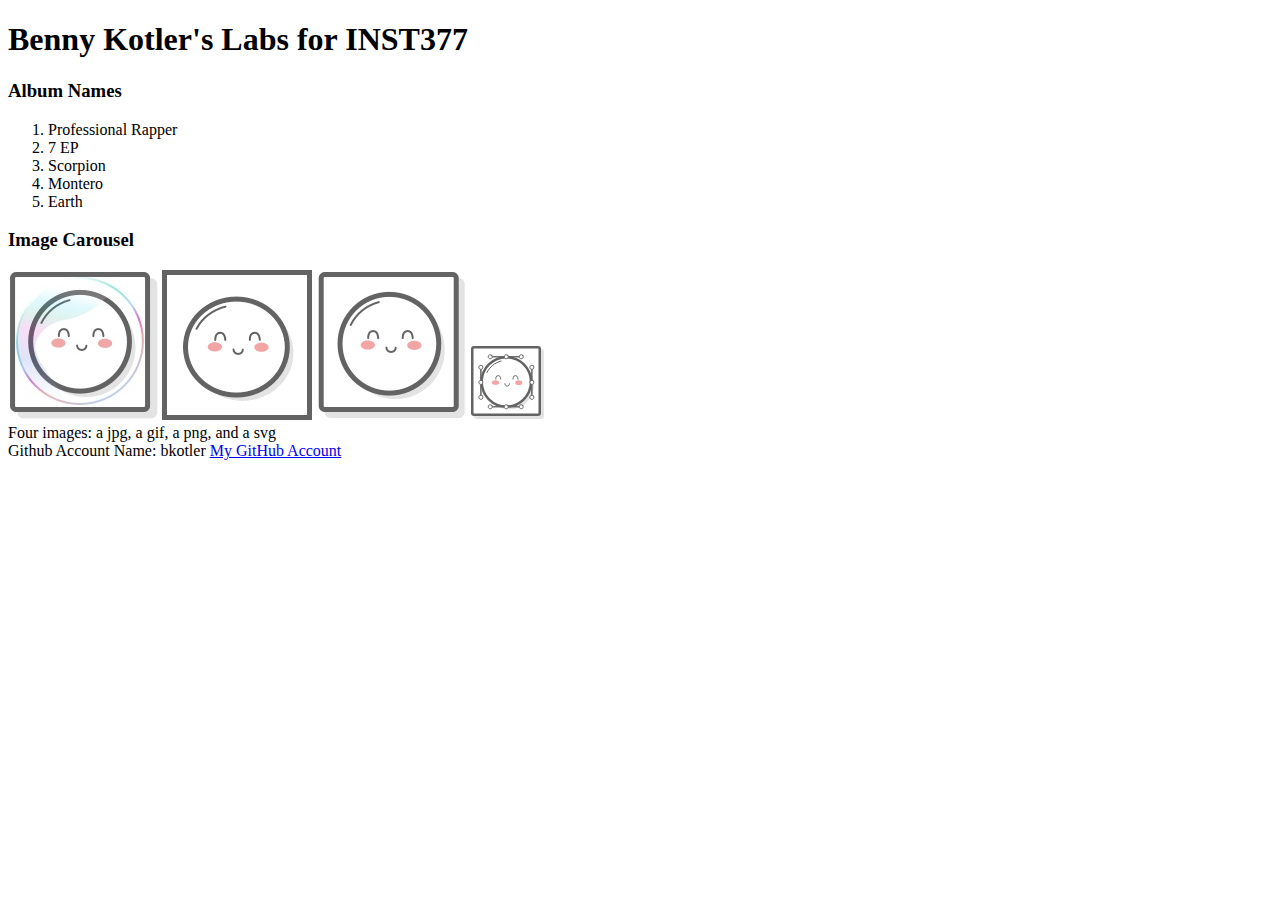
<file: client/lab_1/index.html>
<!DOCTYPE html>
<html lang="en">
  <head>
    <meta charset="UTF-8" />
    <meta http-equiv="X-UA-Compatible" content="IE=edge" />
    <meta name="viewport" content="width=device-width, initial-scale=1.0" />
    <title>Benny Kotler's Labs</title>
  </head>
  <body>
    <div>
      <header><h1>Benny Kotler's Labs for INST377</h1></header>
      <div>
        <div>
          <h3>Album Names</h3>
          <ol>
            <li>Professional Rapper</li>
            <li>7 EP</li>
            <li>Scorpion</li>
            <li>Montero</li>
            <li>Earth</li>
          </ol>
        </div>
        <div>
          <h3>Image Carousel</h3>
          <div>
            <img src="images/mochi.jpg" alt="Mochi jpg" />
            <img src="images/mochi.gif" alt="Mochi gif" />
            <img src="images/mochi.png" alt="Mochi png" />
            <img src="images/mochi.svg" alt="Mochi svg" />
          </div>
          <div>Four images: a jpg, a gif, a png, and a svg</div>
        </div>
      </div>
    </div>
    <footer>
      Github Account Name: bkotler
      <a
        href="http://github.com/bkotler/"
        target="_blank"
        rel="noopener noreferrer"
        >My GitHub Account</a
      >
    </footer>
  </body>
</html>
</file>
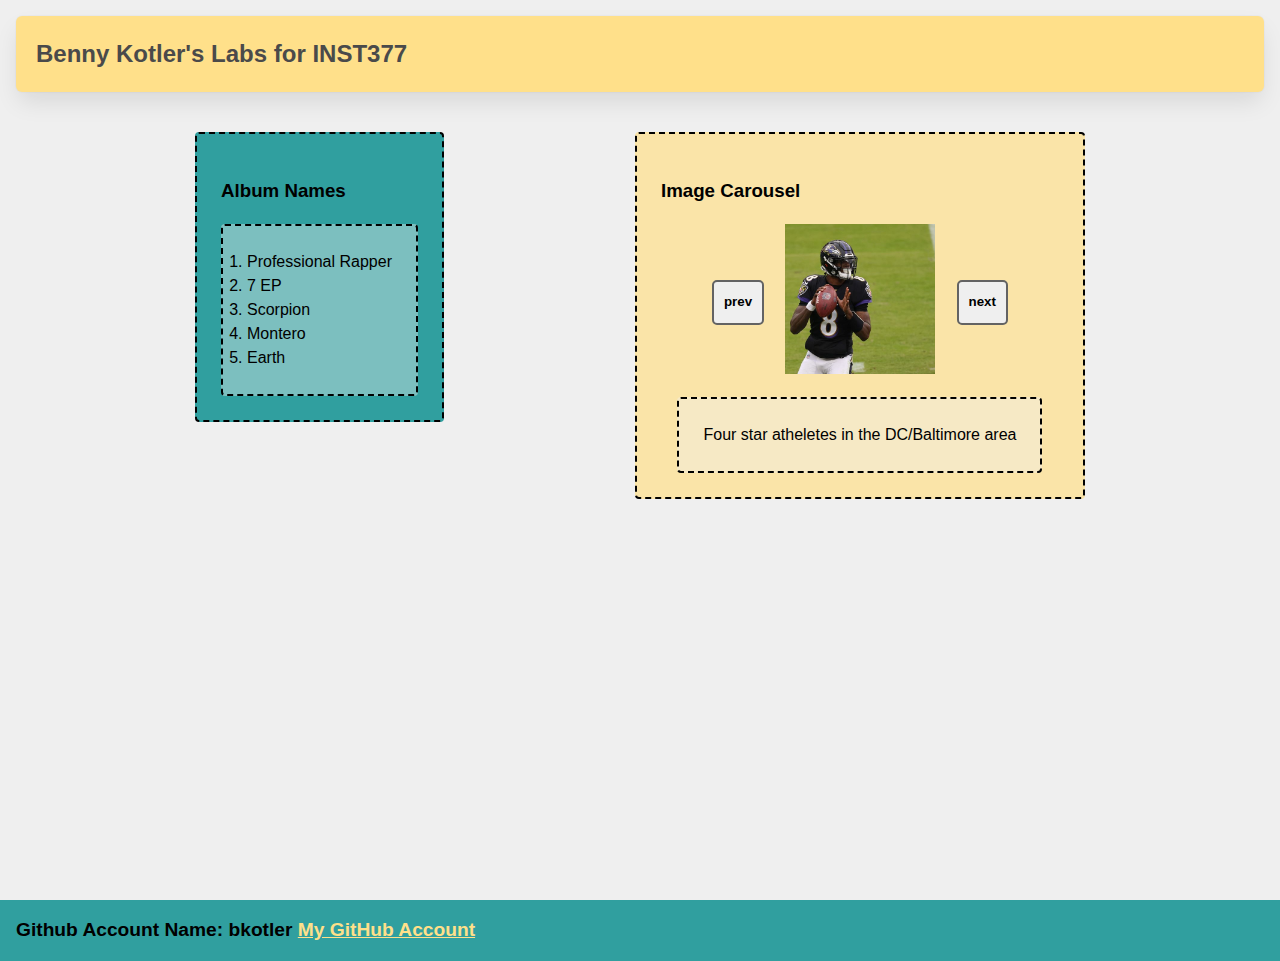
<file: client/lab_3/index.html>
<!DOCTYPE html>
<html lang="en">
  <head>
    <meta charset="UTF-8" />
    <meta http-equiv="X-UA-Compatible" content="IE=edge" />
    <meta name="viewport" content="width=device-width, initial-scale=1.0" />
    <title>Benny Kotler's Labs</title>
    <link rel="stylesheet" href="style.css">
  </head>
  <body>
    <div class="wrapper">
        <!-- wrapper -->
      <header class="header"><h1>Benny Kotler's Labs for INST377</h1></header>
      <div class="container">
        <!-- container -->
        <div class="left_section box">
            <!-- left inputs -->
          <h3>Album Names</h3>
          <ol class="box">
            <li>Professional Rapper</li>
            <li>7 EP</li>
            <li>Scorpion</li>
            <li>Montero</li>
            <li>Earth</li>
          </ol>
        </div>
        <div class="right_section box"> <!-- right side -->
          <h3>Image Carousel</h3>
          <div class="carousel">
            <button class="prev">prev</button>
            <div class = "slides"> <!-- images box -->
              <div class="carousel_item visible"><img id ="slide_1" src="images/Jackson.jpg" alt="Image of Lamar Jackson" /></div>
              <div class="carousel_item hidden"><img id="slide_2" src="images/Kuzma.jpg" alt="Image of Kyle Kuzma" /></div>
              <div class="carousel_item hidden"><img id="slide_3" src="images/Ovechkin.jpg" alt="Image of Alex Ovechkin" /></div>
              <div class="carousel_item hidden"><img id="slide_4" src="images/Rutschman.jpg" alt="Image of Adley Rutschman"/></div>
            </div>
            <button class="next">next</button>
          </div>
          <div class="box">
            <!-- description box -->
            Four star atheletes in the DC/Baltimore area</div>
        </div>
      </div>
    </div>
    <footer class="footer">
      Github Account Name: bkotler
      <a
        href="http://github.com/bkotler/"
        target="_blank"
        rel="noopener noreferrer"
        >My GitHub Account</a
      >
    </footer>
    <script src="script.js"></script>
  </body>
</html>
</file>
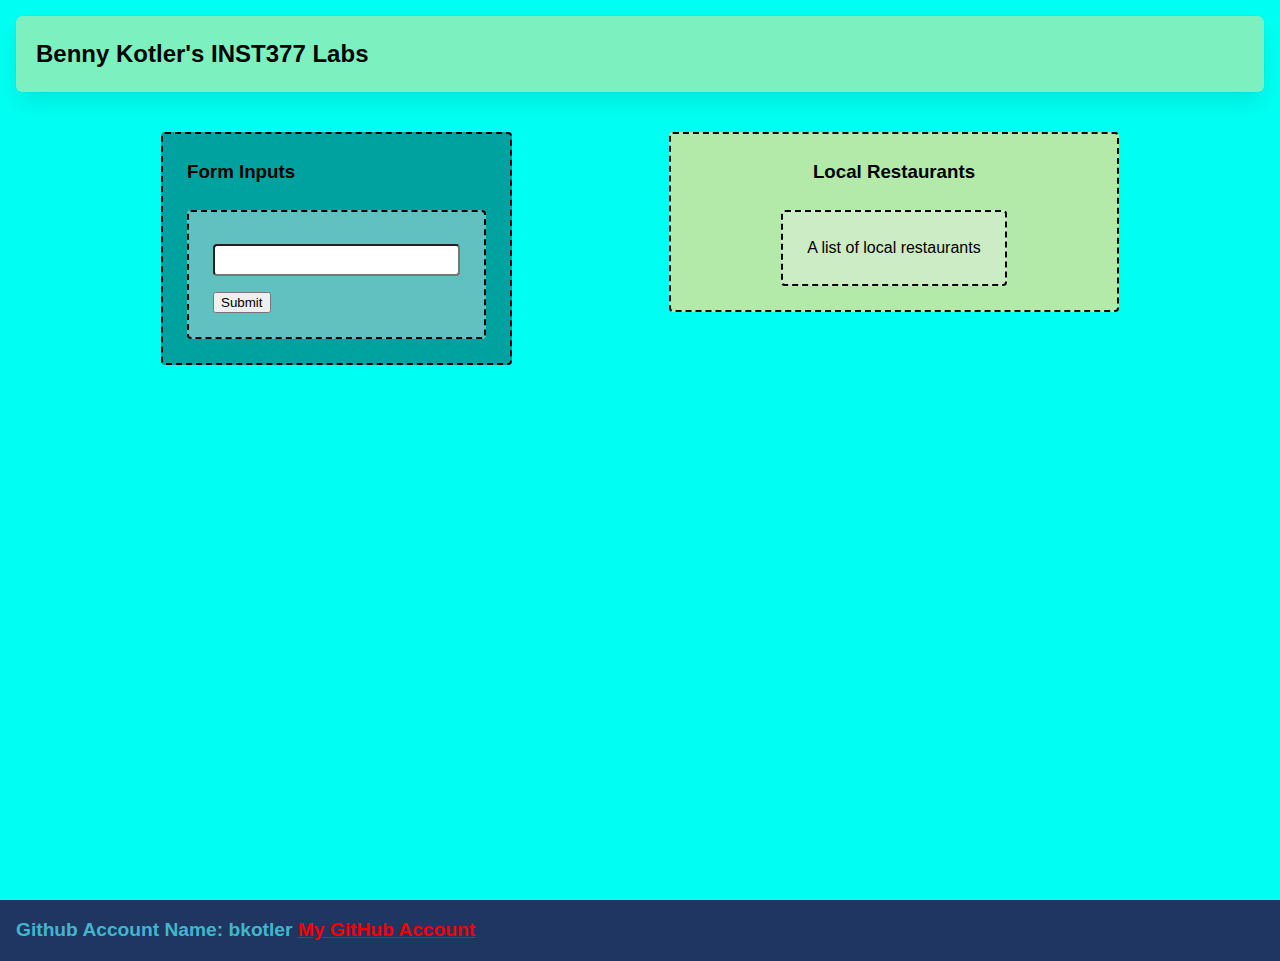
<file: client/lab_4/index.html>
<html lang="en">
  <head>
    <meta charset="UTF-8" />
    <meta http-equiv="X-UA-Compatible" content="IE=edge" />
    <meta name="viewport" content="width=device-width, initial-scale=1.0" />
    <title>Benny Kotler's Labs for INST377</title>
    <link rel="stylesheet" href="style.css"/>
  </head>
  <body>
    <div class="wrapper">
      <header class="header">
        <h1>Benny Kotler's INST377 Labs</h1>
      </header>
      <div class="container">
        <div class="left_section box">
          <h3>Form Inputs</h3>
          <form action="https://data.princegeorgescountymd.gov/resource/umjn-t2iz.json" class="box">
            <label for="resto"></label>
            <input type="text" name="" id="resto" />
            <button type="submit">Submit</button>
          </form>
        </div>
        <div class="right_section box">
          <h3>Local Restaurants</h3>
          <div class="restaurant_list box">A list of local restaurants</div>
        </div>
      </div>
    </div>
    <footer class="footer">
        Github Account Name: bkotler
        <a
          href="http://github.com/bkotler/"
          target="_blank"
          rel="noopener noreferrer"
          >My GitHub Account</a
        >
      </footer>
  </body>
</html>
<!-- Bring in your successful HTML/CSS from the Flexbox lab -->
<!-- Try typing 'doc' at the top of this file and pressing "tab" -->
<!-- if your development environment is set up correctly -->
<!-- the Emmett plugin will set this file up for you -->

<!-- Requirements -->
<!-- Your page will need a form in it with an 'action' to the Prince George's County Food Services API and a single text field with an id/name of "resto" -->
<!-- The link for the API is in this page: https://data.princegeorgescountymd.gov/Health/Food-Inspection/umjn-t2iz -->

<!-- This week doesn't have a script.js file in it, because you're focusing on HTML and CSS -->
</file>
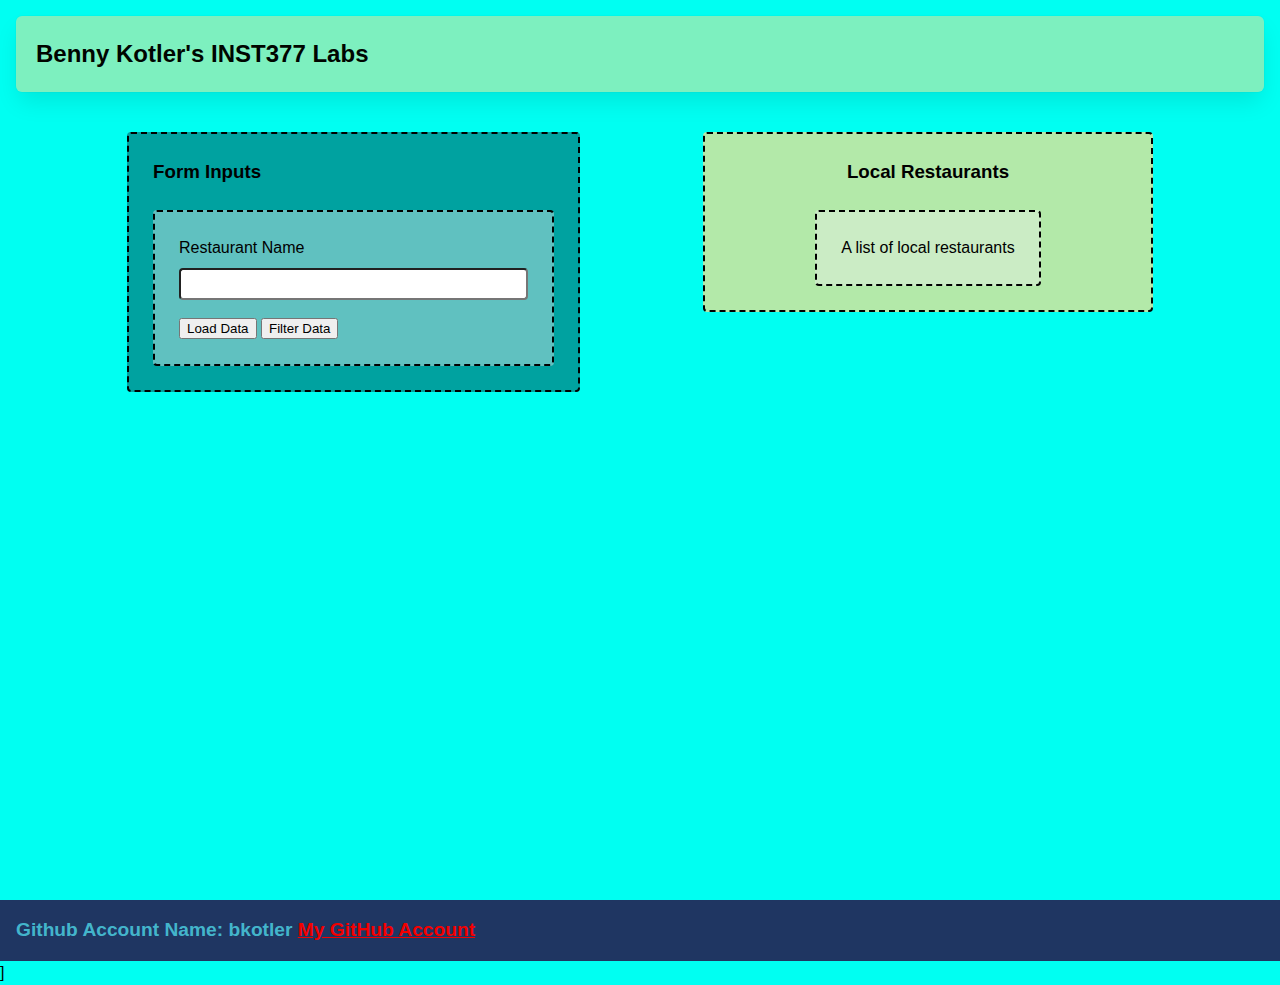
<file: client/lab_5/index.html>
<html lang="en">
  <head>
    <meta charset="UTF-8" />
    <meta http-equiv="X-UA-Compatible" content="IE=edge" />
    <meta name="viewport" content="width=device-width, initial-scale=1.0" />
    <title>Benny Kotler's Labs for INST377</title>
    <link rel="stylesheet" href="style.css"/>
  </head>
  <body>
    <div class="wrapper">
      <header class="header">
        <h1>Benny Kotler's INST377 Labs</h1>
      </header>
      <div class="container">
        <div class="left_section box">
          <h3>Form Inputs</h3>
          <form action="https://data.princegeorgescountymd.gov/resource/umjn-t2iz.json" class="box main_form">
            <label for="resto">Restaurant Name</label>
            <input type="text" name="resto" id="resto" />
            <button type="submit">Load Data</button>
            <button type="button" class="filter_button">Filter Data</button>
          </form>
        </div>
        <div class="right_section box">
          <h3>Local Restaurants</h3>
          <div class="restaurant_list box">A list of local restaurants</div>
        </div>
      </div>
    </div>
    <footer class="footer">
        Github Account Name: bkotler
        <a
          href="http://github.com/bkotler/"
          target="_blank"
          rel="noopener noreferrer"
          >My GitHub Account</a
        >
      </footer>
      <script src="./script.js"></script>
  </body>
</html>
 ]
<!-- Bring in your successful HTML/CSS from the Flexbox lab -->
<!-- Your page will need a form in it, but that form will not need an action
    You will need to add the attribute "name" to your input
    with a value of 'resto'

    You will need to hook your script.js to this file for the midterm to work
    you will need a "filter" button with a type of "button" and a
    "load data" button with a type of "submit" on it
-->
</file>
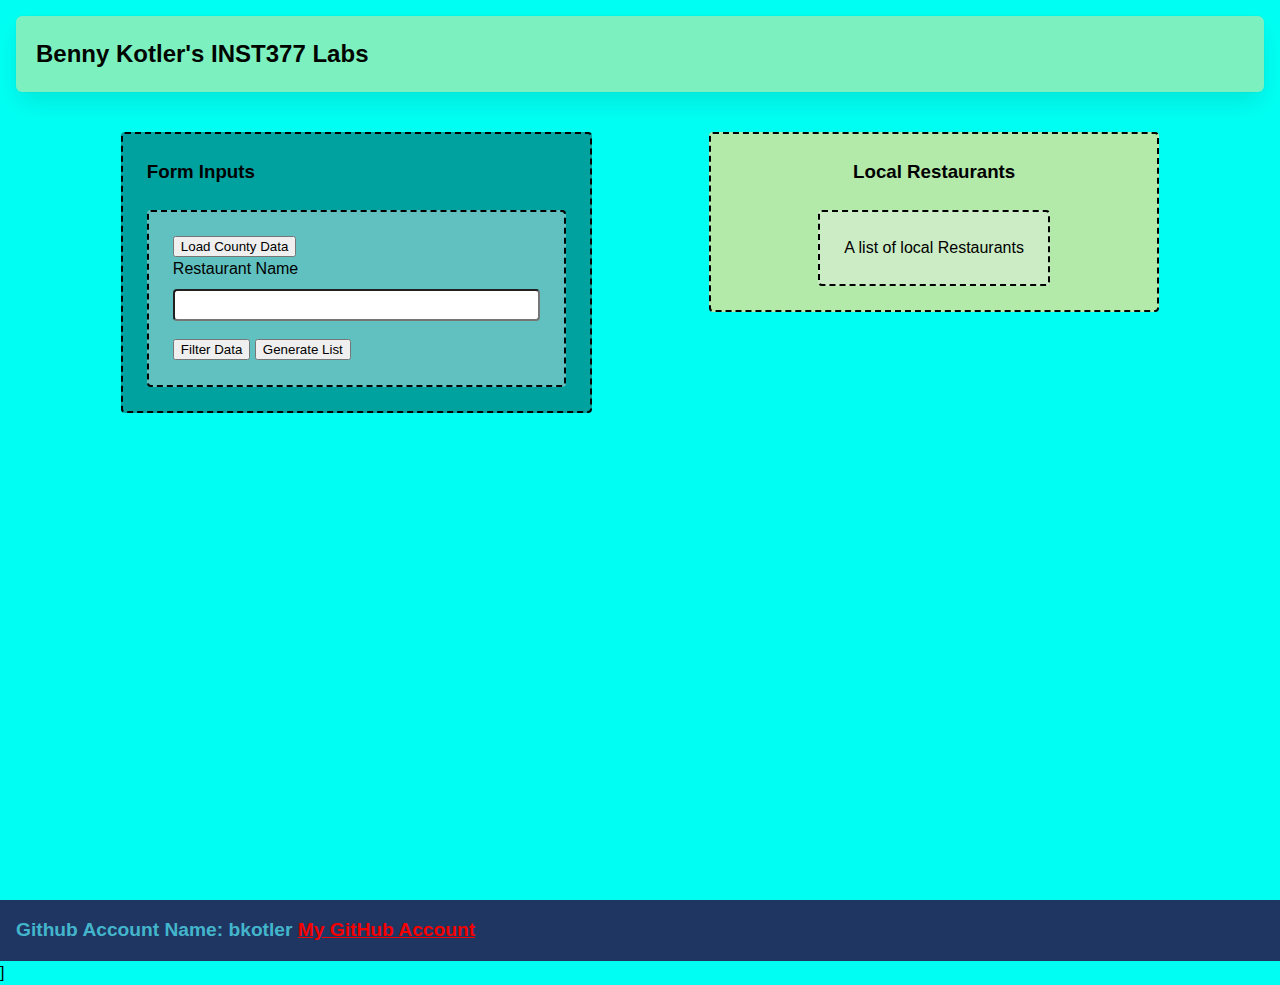
<file: client/lab_6/index.html>
<html lang="en">
  <head>
    <meta charset="UTF-8" />
    <meta http-equiv="X-UA-Compatible" content="IE=edge" />
    <meta name="viewport" content="width=device-width, initial-scale=1.0" />
    <title>Benny Kotler's Labs for INST377</title>
    <link rel="stylesheet" href="style.css"/>
  </head>
  <body>
    <div class="wrapper">
      <header class="header">
        <h1>Benny Kotler's INST377 Labs</h1>
      </header>
      <div class="container">
        <div class="left_section box">
          <h3>Form Inputs</h3>
          <form action="https://data.princegeorgescountymd.gov/resource/umjn-t2iz.json" class="box main_form">
            <button type="button" id = "data_load">Load County Data</button>
            <label for="resto">Restaurant Name</label>
            <input type="text" name="resto" id="resto" />
            <button type="button" id="filter_button">Filter Data</button>
            <button type="button" id="generate">Generate List</button>
          </form>
        </div>
        <div class="right_section box">
          <h3>Local Restaurants</h3>
          <ol class="box" id= "restaurant_list">
            A list of local Restaurants
          </ol>
          <div class="lds-ellipsis" id="data_load_animation"></div><div></div><div></div><div></div><div></div>
        </div>
      </div>
    </div>
    <footer class="footer">
        Github Account Name: bkotler
        <a
          href="http://github.com/bkotler/"
          target="_blank"
          rel="noopener noreferrer"
          >My GitHub Account</a>
      </footer>
      <script src="./script.js"></script>
  </body>
</html>
 ]
</file>
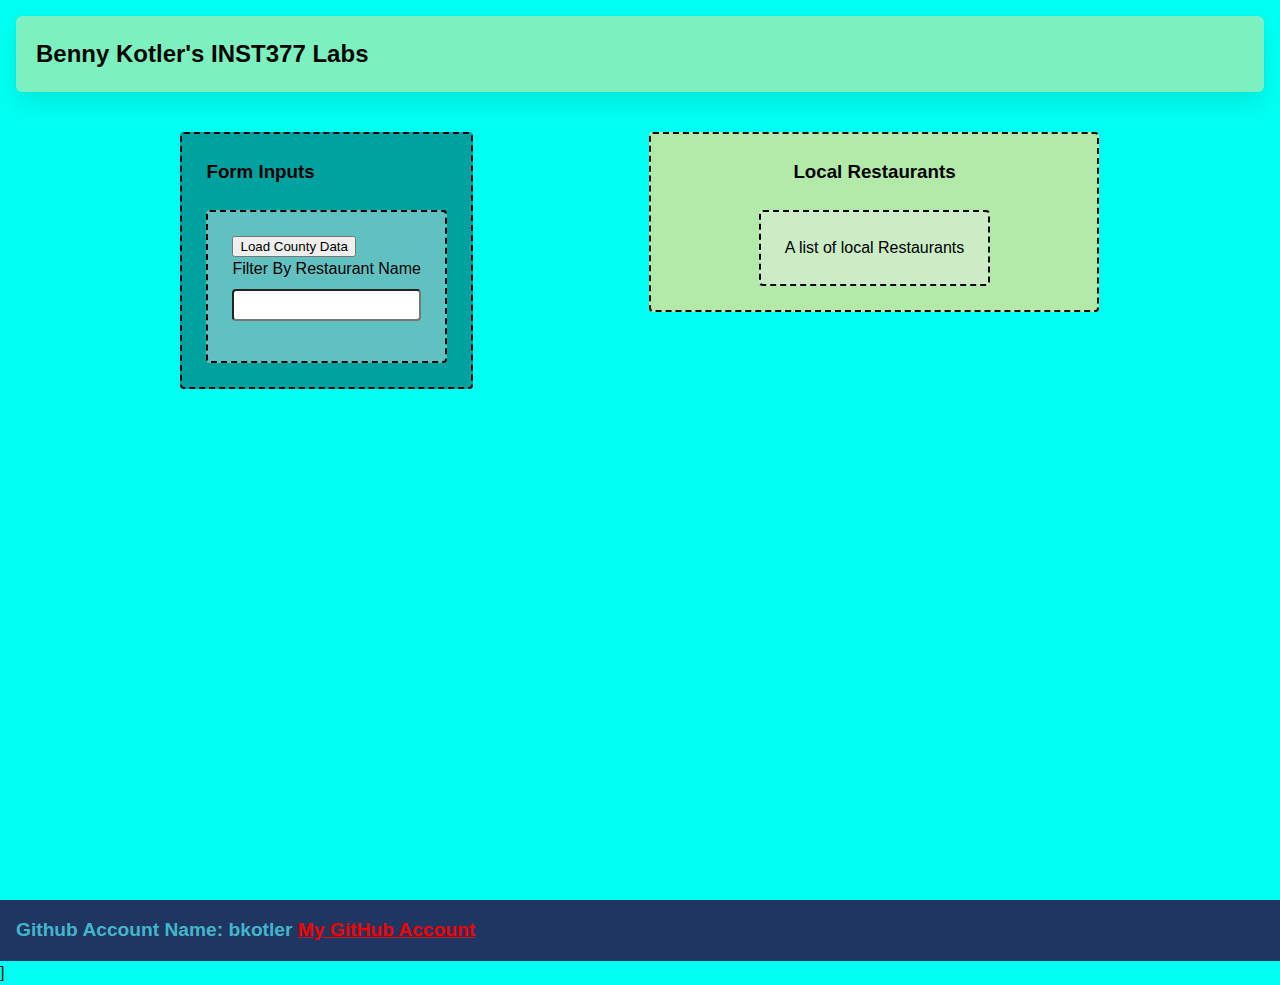
<file: client/lab_7/index.html>
<html lang="en">
  <head>
    <meta charset="UTF-8" />
    <meta http-equiv="X-UA-Compatible" content="IE=edge" />
    <meta name="viewport" content="width=device-width, initial-scale=1.0" />
    <title>Benny Kotler's Labs for INST377</title>
    <link rel="stylesheet" href="style.css"/>
  </head>
  <body>
    <div class="wrapper">
      <header class="header">
        <h1>Benny Kotler's INST377 Labs</h1>
      </header>
      <div class="container">
        <div class="left_section box">
          <h3>Form Inputs</h3>
          <form action="https://data.princegeorgescountymd.gov/resource/umjn-t2iz.json" class="box main_form">
            <button type="button" id = "data_load">Load County Data</button>
            <label for="resto">Filter By Restaurant Name</label>
            <input type="text" name="resto" id="resto" />
            <button type="button" id="generate">Generate List</button>
          </form>
        </div>
        <div class="right_section box">
          <h3>Local Restaurants</h3>
          <ol class="box" id= "restaurant_list">
            A list of local Restaurants
          </ol>
          <div class="lds-ellipsis" id="data_load_animation"></div><div></div><div></div><div></div><div></div>
        </div>
      </div>
    </div>
    <footer class="footer">
        Github Account Name: bkotler
        <a
          href="http://github.com/bkotler/"
          target="_blank"
          rel="noopener noreferrer"
          >My GitHub Account</a>
      </footer>
      <script src="./script.js"></script>
  </body>
</html>
 ]
</file>
<file: client/lab_3/style.css>
* {
  box-sizing: border-box;
}

/* 
  These rules apply to actual HTML elements with no labelling!
  So: they style the tags directly
*/

html {
  background-color: #fff;
  font-size: 16px;
  min-width: 300px;
  overflow-x: hidden;
  overflow-y: scroll;

  /* these are specific to different browsers */
  -moz-osx-font-smoothing: grayscale;
  -webkit-font-smoothing: antialiased;
  text-rendering: optimizeLegibility;
  -webkit-text-size-adjust: 100%;
  -moz-text-size-adjust: 100%;
  text-size-adjust: 100%;
}

body {
  margin: 0;
  padding: 0;

  font-family: ‘Segoe UI’, Candara, ‘Bitstream Vera Sans’, ‘DejaVu Sans’, ‘Bitsream Vera Sans’, ‘Trebuchet MS’, Verdana, ‘Verdana Ref’, sans-serif;
  font-weight: 400;
  line-height: 1.5;
  background-color: rgb(239, 239, 239);
}


a {
  display: inline-block;
  text-decoration: none;
}

h2 {
  margin:0;
  padding:0;
  padding-bottom:1.5rem;
}

form {
  accent-color: hsla(120, 100%, 50%, 0.482);
}

/*
  - These styles use 'class names'
  - You can apply them by using the 'class' attribute on your HTML
  - like this: <div class="wrapper">
  - note that the period vanishes there!
*/


.wrapper {
  min-height: 100vh;
  display: flex;
  flex-direction: column;
  margin: 0;
  flex: 1;
}

.container {
  margin: 0 20px;
  display: flex;
  justify-content: space-evenly;
  align-items: start;
  flex:1;
}

.header {
  padding-top: 1rem;
  padding-left: 1rem;
  padding-right: 1rem;
  padding-bottom: 1.5rem;
}


/*
  This rule implies that the H1 tag lives within another HTML tag
  It "inherits" some rules from the above
  Those rules won't apply to an h1 that's outside a block with the class of 'header'
*/

.header h1 {
  display: block;
  /* this will push other blocks out of the way */

  /* colors */
  background-color: #ffe08a;
  color: #4a4a4a;

  /* shapes */
  border-radius: 6px;
  font-size: 1.5rem;
  padding: 1.25rem;
  margin:0; /* removing the margin on h1 tags means the header pins to the top if we move */


  /* box-shadows are fancy */
  box-shadow: 0 0.5em 1em -0.125em rgb(10 10 10 / 10%), 0 0 0 1px rgb(10 10 10 / 2%);
}


/*
  Rules can be combined on a block to apply the 'cascade' in order
  So you can use two classnames in a single class attribute
  like: <div class="box section">

  Rules may combine in unexpected ways - remember that the LAST thing written in this file will have "priority"
  And will be what displays in your client
*/

.box {
  background-color: rgba(239, 239, 239, 0.40);
  border: 2px dashed;
  border-radius: 4px;

  width: fit-content;
  height:fit-content;
  padding: 1.5rem;
  margin: 0 auto;
}

.left_section {
  background-color: rgba(0, 139, 139, 0.8);
  flex: 0 1 auto;
  margin: 1rem;
  padding: 1.5rem;
}

.right_section {
  background-color: rgba(255, 224, 138, 0.7);
  flex: 1 2 auto;
  margin: 1rem;
  align-items: center;
  max-width: 450px;
}

/*
  This block is actually dependent on the "container" block having a flex set on it
  and the "wrapper" block displaying as a flex column with a "vertical height" (vh) of 100.
  That serves to cram the footer to the bottom of the page.
*/

.footer {
  flex-shrink: 0;
  padding: 1rem;
  background-color: rgba(0, 139, 139, 0.8);
  font-size: 1.2rem;
  font-weight: 600;
}

.footer a {
  color: rgba(255, 224, 138, 1);
  text-decoration: underline;
}

/*
  This is an example of a 'pseudoclass'
  In this instance, it says what to do if a mouse hovers over a link
  This is pretty desktop-specific, since there's no hover function on touchscreens
*/
.footer a:hover {
  /* Hue, saturation, luminosity, alpha */
  background-color: hsla(0, 0%, 90%, 0.15);
  /* red, green, blue, alpha */
  color: rgb(246, 169, 93);
  text-decoration: none;
}

.subtitle {
  color: rgba(0, 0, 0, 0.8);
  margin: 0px;
  margin-bottom: 5px;
}


/* Deploy this with images as direct "children" and the images should pop into shape */
.grid {
  display: flex;
  justify-content: space-evenly;
  flex-flow: wrap;
  width: 350px;
  height: 350px;
  margin: 0 auto;
}

.grid img {
  width: 150px;
  height: 150px;
}


/* Carousel */
div.carousel {
  max-width: 300px;
  overflow: hidden;
  text-align: center;
  display: flex;
  flex-direction: row;
  align-items: center;
  justify-content: space-between;
  margin: 0 auto;
  margin-bottom: 1rem;
}

.carousel .slides {
  display: flex;
  overflow-x: auto;
  scroll-snap-type: x mandatory;
  scroll-behavior: smooth;
  -webkit-overflow-scrolling: touch;
}

/* .carousel_item, */
.hidden {
  display: none;
}

.visible {
  display: block;
}

.carousel_item img {
  /* 
    Setting width, rather than max-width or min-width,
    means annoying pop-ins won't happen
    but it also means you need to format your images to be compatible
    or they will stretch weird

    - try a tall one and see what happens
    - change the height on a fixed image size and see what happens
    - now make sure that images are _always_ square
    - ... there's a reason crop tools are popular in image editors
   */
  width: 150px; 
}

.prev,
.next {
  border: none;
  margin: 2px;
  text-align: center;
  border-radius: 5px;
  font-weight: bold;
  height: 45px;
  padding: 10px;
  line-height: 0; /* This centers a button's text! */
  border: 2px solid rgb(99,99,99); /* shorthand for how to do a border */
}

.prev:focus,
.next:focus {
  margin: 0;
  border-color: brown;
}

.prev:hover,
.next:hover {
  background-color: green;
}
</file>
<file: client/lab_4/style.css>
* {
  box-sizing: border-box;
}

/* 
  These rules apply to actual HTML elements with no labelling!
  So: they style the tags directly
*/

html {
  background-color: #ffffff;
  font-size: 16px;
  min-width: 300px;
  overflow-x: hidden;
  overflow-y: scroll;

  /* these are specific to different browsers */
  -moz-osx-font-smoothing: grayscale;
  -webkit-font-smoothing: antialiased;
  text-rendering: optimizeLegibility;
  -webkit-text-size-adjust: 100%;
  -moz-text-size-adjust: 100%;
  text-size-adjust: 100%;
}

body {
  margin: 0;
  padding: 0;

  font-family: ‘Segoe UI’, Candara, ‘Bitstream Vera Sans’, ‘DejaVu Sans’, ‘Bitsream Vera Sans’, ‘Trebuchet MS’, Verdana, ‘Verdana Ref’, sans-serif;
  font-weight: 400;
  line-height: 1.5;
  background-color: rgb(0, 255, 242);
}


a {
  display: inline-block;
  text-decoration: none;
}

h2, h3 {
  margin:0;
  padding:0;
  padding-bottom:1.5rem;
}

form {
  accent-color: hsla(120, 100%, 50%, 0.482);
}

/*
  - These styles use 'class names'
  - You can apply them by using the 'class' attribute on your HTML
  - like this: <div class="wrapper">
  - note that the period vanishes there!
*/


.wrapper {
  min-height: 100vh;
  display: flex;
  flex-direction: column;
  margin: 0;
  flex: 1;
}

.container {
  margin: 0 20px;
  display: flex;
  justify-content: space-evenly;
  align-items: start;
  flex:1;
}

.header {
  padding-top: 1rem;
  padding-left: 1rem;
  padding-right: 1rem;
  padding-bottom: 1.5rem;
  width: 100%;
}


/*
  This rule implies that the H1 tag lives within another HTML tag
  It "inherits" some rules from the above
  Those rules won't apply to an h1 that's outside a block with the class of 'header'
*/

.header h1 {
  display: block;
  /* this will push other blocks out of the way */

  /* colors */
  background-color: #ffe08a7d;
  color: #000500;

  /* shapes */
  border-radius: 6px;
  font-size: 1.5rem;
  padding: 1.25rem;
  margin:0; /* removing the margin on h1 tags means the header pins to the top if we move */


  /* box-shadows are fancy */
  box-shadow: 0 0.5em 1em -0.125em rgb(10 10 10 / 10%), 0 0 0 1px rgb(10 10 10 / 2%);
}


/*
  Rules can be combined on a block to apply the 'cascade' in order
  So you can use two classnames in a single class attribute
  like: <div class="box section">

  Rules may combine in unexpected ways - remember that the LAST thing written in this file will have "priority"
  And will be what displays in your client
*/

.box {
  background-color: rgba(239, 239, 239, 0.40);
  border: 2px dashed;
  border-radius: 4px;

  width: fit-content;
  height:fit-content;
  padding: 1.5rem;
  margin: 0 auto;
}

.left_section {
  background-color: rgba(0, 139, 139, 0.8);
  flex: 0 1 auto;
  margin: 1rem;
  padding: 1.5rem;
  display: flex;
  flex-direction: column;
}

.right_section {
  background-color: rgba(255, 224, 138, 0.7);
  flex: 1 2 auto;
  margin: 1rem;
  align-items: center;
  max-width: 450px;
  display: flex;
  flex-direction: column;
}

/*
  This block is actually dependent on the "container" block having a flex set on it
  and the "wrapper" block displaying as a flex column with a "vertical height" (vh) of 100.
  That serves to cram the footer to the bottom of the page.
*/

.footer {
  flex-shrink: 0;
  padding: 1rem;
  background-color: rgba(39, 4, 61, 0.8);
  font-size: 1.2rem;
  font-weight: 600;
  color:  rgba(78, 217, 233, 0.8);
}
a{
  color: rgb(244, 0, 0);
}
.footer a {
  color: rgb(244, 0, 0);
  text-decoration: underline;
}

/*
  This is an example of a 'pseudoclass'
  In this instance, it says what to do if a mouse hovers over a link
  This is pretty desktop-specific, since there's no hover function on touchscreens
*/
.footer a:hover {
  /* Hue, saturation, luminosity, alpha */
  background-color: hsla(0, 100%, 44%, 0.15);
  /* red, green, blue, alpha */
  color: rgb(246, 93, 93);
  text-decoration: none;
}
.subtitle {
  color: rgba(0, 0, 0, 0.8);
  margin: 0px;
  margin-bottom: 5px;
}


/* Deploy this with images as direct "children" and the images should pop into shape */
.grid {
  display: flex;
  justify-content: space-evenly;
  flex-flow: wrap;
  width: 350px;
  height: 350px;
  margin: 0 auto;
}

.grid img {
  width: 150px;
  height: 150px;
}


/* Carousel */
div.carousel {
  max-width: 300px;
  overflow: hidden;
  text-align: center;
  display: flex;
  flex-direction: row;
  align-items: center;
  justify-content: space-between;
  margin: 0 auto;
  margin-bottom: 1rem;
}

.carousel .slides {
  display: flex;
  overflow-x: auto;
  scroll-snap-type: x mandatory;
  scroll-behavior: smooth;
  -webkit-overflow-scrolling: touch;
}

/* .carousel_item, */
.hidden {
  display: none;
}

.visible {
  display: block;
}

.carousel_item img {
  /* 
    Setting width, rather than max-width or min-width,
    means annoying pop-ins won't happen
    but it also means you need to format your images to be compatible
    or they will stretch weird

    - try a tall one and see what happens
    - change the height on a fixed image size and see what happens
    - now make sure that images are _always_ square
    - ... there's a reason crop tools are popular in image editors
   */
  width: 150px; 
}

.prev,
.next {
  border: none;
  margin: 2px;
  text-align: center;
  border-radius: 5px;
  font-weight: bold;
  height: 45px;
  padding: 10px;
  line-height: 0; /* This centers a button's text! */
  border: 2px solid rgb(99,99,99); /* shorthand for how to do a border */
}

.prev:focus,
.next:focus {
  margin: 0;
  /* Pick a good border colour and check out how it works with your buttons */
}

.prev:hover,
.next:hover {
  /* Pick a good background colour for your hover pseudoclass */
}

/*
Form Styles
*/

form input {
    /* This is a hack to make sure our boxes line up with one another nicely */
    width: 100%;
    width: -moz-available;          /* WebKit-based browsers will ignore this. */
    width: -webkit-fill-available;  /* Mozilla-based browsers will ignore this. */
    width: fill-available;

    /* here we are setting white space correctly */
    margin-bottom: 1rem;
    height: 2rem;
    border-radius: 4px;
  }

form label {
  width: 100%;
  width: -moz-available;          /* WebKit-based browsers will ignore this. */
  width: -webkit-fill-available;  /* Mozilla-based browsers will ignore this. */
  width: fill-available;
  align-items: flex-start;

  display: block; /* this turns the label text into a box we can set margins on */
  margin-bottom: 0.5rem;
}

/* How To Write A Media Query For Small Screens */

@media only screen and (max-width: 736px){
    /* Rules in here will only apply when a screen is the correct size */
    /* check it out by using your developer tools to shrink your screen-size */
    .container {
      background-color: rgba(204, 8, 162, 0.65);
      flex-direction: column;
      justify-content: center;
      align-items: center
    }
}
</file>
<file: client/lab_5/style.css>
* {
    box-sizing: border-box;
  }
  
  /* 
    These rules apply to actual HTML elements with no labelling!
    So: they style the tags directly
  */
  
  html {
    background-color: #ffffff;
    font-size: 16px;
    min-width: 300px;
    overflow-x: hidden;
    overflow-y: scroll;
  
    /* these are specific to different browsers */
    -moz-osx-font-smoothing: grayscale;
    -webkit-font-smoothing: antialiased;
    text-rendering: optimizeLegibility;
    -webkit-text-size-adjust: 100%;
    -moz-text-size-adjust: 100%;
    text-size-adjust: 100%;
  }
  
  body {
    margin: 0;
    padding: 0;
  
    font-family: ‘Segoe UI’, Candara, ‘Bitstream Vera Sans’, ‘DejaVu Sans’, ‘Bitsream Vera Sans’, ‘Trebuchet MS’, Verdana, ‘Verdana Ref’, sans-serif;
    font-weight: 400;
    line-height: 1.5;
    background-color: rgb(0, 255, 242);
  }
  
  
  a {
    display: inline-block;
    text-decoration: none;
  }
  
  h2, h3 {
    margin:0;
    padding:0;
    padding-bottom:1.5rem;
  }
  
  form {
    accent-color: hsla(120, 100%, 50%, 0.482);
  }
  
  /*
    - These styles use 'class names'
    - You can apply them by using the 'class' attribute on your HTML
    - like this: <div class="wrapper">
    - note that the period vanishes there!
  */
  
  
  .wrapper {
    min-height: 100vh;
    display: flex;
    flex-direction: column;
    margin: 0;
    flex: 1;
  }
  
  .container {
    margin: 0 20px;
    display: flex;
    justify-content: space-evenly;
    align-items: start;
    flex:1;
  }
  
  .header {
    padding-top: 1rem;
    padding-left: 1rem;
    padding-right: 1rem;
    padding-bottom: 1.5rem;
    width: 100%;
  }
  
  
  /*
    This rule implies that the H1 tag lives within another HTML tag
    It "inherits" some rules from the above
    Those rules won't apply to an h1 that's outside a block with the class of 'header'
  */
  
  .header h1 {
    display: block;
    /* this will push other blocks out of the way */
  
    /* colors */
    background-color: #ffe08a7d;
    color: #000500;
  
    /* shapes */
    border-radius: 6px;
    font-size: 1.5rem;
    padding: 1.25rem;
    margin:0; /* removing the margin on h1 tags means the header pins to the top if we move */
  
  
    /* box-shadows are fancy */
    box-shadow: 0 0.5em 1em -0.125em rgb(10 10 10 / 10%), 0 0 0 1px rgb(10 10 10 / 2%);
  }
  
  
  /*
    Rules can be combined on a block to apply the 'cascade' in order
    So you can use two classnames in a single class attribute
    like: <div class="box section">
  
    Rules may combine in unexpected ways - remember that the LAST thing written in this file will have "priority"
    And will be what displays in your client
  */
  
  .box {
    background-color: rgba(239, 239, 239, 0.40);
    border: 2px dashed;
    border-radius: 4px;
  
    width: fit-content;
    height:fit-content;
    padding: 1.5rem;
    margin: 0 auto;
  }
  
  .left_section {
    background-color: rgba(0, 139, 139, 0.8);
    flex: 0 1 auto;
    margin: 1rem;
    padding: 1.5rem;
    display: flex;
    flex-direction: column;
  }
  
  .right_section {
    background-color: rgba(255, 224, 138, 0.7);
    flex: 1 2 auto;
    margin: 1rem;
    align-items: center;
    max-width: 450px;
    display: flex;
    flex-direction: column;
  }
  
  /*
    This block is actually dependent on the "container" block having a flex set on it
    and the "wrapper" block displaying as a flex column with a "vertical height" (vh) of 100.
    That serves to cram the footer to the bottom of the page.
  */
  
  .footer {
    flex-shrink: 0;
    padding: 1rem;
    background-color: rgba(39, 4, 61, 0.8);
    font-size: 1.2rem;
    font-weight: 600;
    color:  rgba(78, 217, 233, 0.8);
  }
  a{
    color: rgb(244, 0, 0);
  }
  .footer a {
    color: rgb(244, 0, 0);
    text-decoration: underline;
  }
  
  /*
    This is an example of a 'pseudoclass'
    In this instance, it says what to do if a mouse hovers over a link
    This is pretty desktop-specific, since there's no hover function on touchscreens
  */
  .footer a:hover {
    /* Hue, saturation, luminosity, alpha */
    background-color: hsla(0, 100%, 44%, 0.15);
    /* red, green, blue, alpha */
    color: rgb(246, 93, 93);
    text-decoration: none;
  }
  .subtitle {
    color: rgba(0, 0, 0, 0.8);
    margin: 0px;
    margin-bottom: 5px;
  }
  
  
  /* Deploy this with images as direct "children" and the images should pop into shape */
  .grid {
    display: flex;
    justify-content: space-evenly;
    flex-flow: wrap;
    width: 350px;
    height: 350px;
    margin: 0 auto;
  }
  
  .grid img {
    width: 150px;
    height: 150px;
  }
  
  
  /* Carousel */
  div.carousel {
    max-width: 300px;
    overflow: hidden;
    text-align: center;
    display: flex;
    flex-direction: row;
    align-items: center;
    justify-content: space-between;
    margin: 0 auto;
    margin-bottom: 1rem;
  }
  
  .carousel .slides {
    display: flex;
    overflow-x: auto;
    scroll-snap-type: x mandatory;
    scroll-behavior: smooth;
    -webkit-overflow-scrolling: touch;
  }
  
  /* .carousel_item, */
  .hidden {
    display: none;
  }
  
  .visible {
    display: block;
  }
  
  .carousel_item img {
    /* 
      Setting width, rather than max-width or min-width,
      means annoying pop-ins won't happen
      but it also means you need to format your images to be compatible
      or they will stretch weird
  
      - try a tall one and see what happens
      - change the height on a fixed image size and see what happens
      - now make sure that images are _always_ square
      - ... there's a reason crop tools are popular in image editors
     */
    width: 150px; 
  }
  
  .prev,
  .next {
    border: none;
    margin: 2px;
    text-align: center;
    border-radius: 5px;
    font-weight: bold;
    height: 45px;
    padding: 10px;
    line-height: 0; /* This centers a button's text! */
    border: 2px solid rgb(99,99,99); /* shorthand for how to do a border */
  }
  
  .prev:focus,
  .next:focus {
    margin: 0;
    /* Pick a good border colour and check out how it works with your buttons */
  }
  
  .prev:hover,
  .next:hover {
    /* Pick a good background colour for your hover pseudoclass */
  }
  
  /*
  Form Styles
  */
  
  form input {
      /* This is a hack to make sure our boxes line up with one another nicely */
      width: 100%;
      width: -moz-available;          /* WebKit-based browsers will ignore this. */
      width: -webkit-fill-available;  /* Mozilla-based browsers will ignore this. */
      width: fill-available;
  
      /* here we are setting white space correctly */
      margin-bottom: 1rem;
      height: 2rem;
      border-radius: 4px;
    }
  
  form label {
    width: 100%;
    width: -moz-available;          /* WebKit-based browsers will ignore this. */
    width: -webkit-fill-available;  /* Mozilla-based browsers will ignore this. */
    width: fill-available;
    align-items: flex-start;
  
    display: block; /* this turns the label text into a box we can set margins on */
    margin-bottom: 0.5rem;
  }
  
  /* How To Write A Media Query For Small Screens */
  
  @media only screen and (max-width: 736px){
      /* Rules in here will only apply when a screen is the correct size */
      /* check it out by using your developer tools to shrink your screen-size */
      .container {
        background-color: rgba(204, 8, 162, 0.65);
        flex-direction: column;
        justify-content: center;
        align-items: center
      }
  }
/* CSS instructions for Lab 5 */
/* Bring in your successful CSS from week 4 */
/*
    Add a flexbox class that will keep two buttons nicely styled next to one another
    under your HTML form and input field
 */
</file>
<file: client/lab_6/style.css>
* {
  box-sizing: border-box;
}

/* 
  These rules apply to actual HTML elements with no labelling!
  So: they style the tags directly
*/

html {
  background-color: #ffffff;
  font-size: 16px;
  min-width: 300px;
  overflow-x: hidden;
  overflow-y: scroll;

  /* these are specific to different browsers */
  -moz-osx-font-smoothing: grayscale;
  -webkit-font-smoothing: antialiased;
  text-rendering: optimizeLegibility;
  -webkit-text-size-adjust: 100%;
  -moz-text-size-adjust: 100%;
  text-size-adjust: 100%;
}

body {
  margin: 0;
  padding: 0;

  font-family: ‘Segoe UI’, Candara, ‘Bitstream Vera Sans’, ‘DejaVu Sans’, ‘Bitsream Vera Sans’, ‘Trebuchet MS’, Verdana, ‘Verdana Ref’, sans-serif;
  font-weight: 400;
  line-height: 1.5;
  background-color: rgb(0, 255, 242);
}


a {
  display: inline-block;
  text-decoration: none;
}

h2, h3 {
  margin:0;
  padding:0;
  padding-bottom:1.5rem;
}

form {
  accent-color: hsla(120, 100%, 50%, 0.482);
}

/*
  - These styles use 'class names'
  - You can apply them by using the 'class' attribute on your HTML
  - like this: <div class="wrapper">
  - note that the period vanishes there!
*/


.wrapper {
  min-height: 100vh;
  display: flex;
  flex-direction: column;
  margin: 0;
  flex: 1;
}

.container {
  margin: 0 20px;
  display: flex;
  justify-content: space-evenly;
  align-items: start;
  flex:1;
}

.header {
  padding-top: 1rem;
  padding-left: 1rem;
  padding-right: 1rem;
  padding-bottom: 1.5rem;
  width: 100%;
}


/*
  This rule implies that the H1 tag lives within another HTML tag
  It "inherits" some rules from the above
  Those rules won't apply to an h1 that's outside a block with the class of 'header'
*/

.header h1 {
  display: block;
  /* this will push other blocks out of the way */

  /* colors */
  background-color: #ffe08a7d;
  color: #000500;

  /* shapes */
  border-radius: 6px;
  font-size: 1.5rem;
  padding: 1.25rem;
  margin:0; /* removing the margin on h1 tags means the header pins to the top if we move */


  /* box-shadows are fancy */
  box-shadow: 0 0.5em 1em -0.125em rgb(10 10 10 / 10%), 0 0 0 1px rgb(10 10 10 / 2%);
}


/*
  Rules can be combined on a block to apply the 'cascade' in order
  So you can use two classnames in a single class attribute
  like: <div class="box section">

  Rules may combine in unexpected ways - remember that the LAST thing written in this file will have "priority"
  And will be what displays in your client
*/

.box {
  background-color: rgba(239, 239, 239, 0.40);
  border: 2px dashed;
  border-radius: 4px;

  width: fit-content;
  height:fit-content;
  padding: 1.5rem;
  margin: 0 auto;
}

.left_section {
  background-color: rgba(0, 139, 139, 0.8);
  flex: 0 1 auto;
  margin: 1rem;
  padding: 1.5rem;
  display: flex;
  flex-direction: column;
}

.right_section {
  background-color: rgba(255, 224, 138, 0.7);
  flex: 1 2 auto;
  margin: 1rem;
  align-items: center;
  max-width: 450px;
  display: flex;
  flex-direction: column;
}

/*
  This block is actually dependent on the "container" block having a flex set on it
  and the "wrapper" block displaying as a flex column with a "vertical height" (vh) of 100.
  That serves to cram the footer to the bottom of the page.
*/

.footer {
  flex-shrink: 0;
  padding: 1rem;
  background-color: rgba(39, 4, 61, 0.8);
  font-size: 1.2rem;
  font-weight: 600;
  color:  rgba(78, 217, 233, 0.8);
}
a{
  color: rgb(244, 0, 0);
}
.footer a {
  color: rgb(244, 0, 0);
  text-decoration: underline;
}

/*
  This is an example of a 'pseudoclass'
  In this instance, it says what to do if a mouse hovers over a link
  This is pretty desktop-specific, since there's no hover function on touchscreens
*/
.footer a:hover {
  /* Hue, saturation, luminosity, alpha */
  background-color: hsla(0, 100%, 44%, 0.15);
  /* red, green, blue, alpha */
  color: rgb(246, 93, 93);
  text-decoration: none;
}
.subtitle {
  color: rgba(0, 0, 0, 0.8);
  margin: 0px;
  margin-bottom: 5px;
}


/* Deploy this with images as direct "children" and the images should pop into shape */
.grid {
  display: flex;
  justify-content: space-evenly;
  flex-flow: wrap;
  width: 350px;
  height: 350px;
  margin: 0 auto;
}

.grid img {
  width: 150px;
  height: 150px;
}


/* Carousel */
div.carousel {
  max-width: 300px;
  overflow: hidden;
  text-align: center;
  display: flex;
  flex-direction: row;
  align-items: center;
  justify-content: space-between;
  margin: 0 auto;
  margin-bottom: 1rem;
}

.carousel .slides {
  display: flex;
  overflow-x: auto;
  scroll-snap-type: x mandatory;
  scroll-behavior: smooth;
  -webkit-overflow-scrolling: touch;
}

/* .carousel_item, */
.hidden {
  display: none;
}

.visible {
  display: block;
}

.carousel_item img {
  /* 
    Setting width, rather than max-width or min-width,
    means annoying pop-ins won't happen
    but it also means you need to format your images to be compatible
    or they will stretch weird

    - try a tall one and see what happens
    - change the height on a fixed image size and see what happens
    - now make sure that images are _always_ square
    - ... there's a reason crop tools are popular in image editors
   */
  width: 150px; 
}

.prev,
.next {
  border: none;
  margin: 2px;
  text-align: center;
  border-radius: 5px;
  font-weight: bold;
  height: 45px;
  padding: 10px;
  line-height: 0; /* This centers a button's text! */
  border: 2px solid rgb(99,99,99); /* shorthand for how to do a border */
}

.prev:focus,
.next:focus {
  margin: 0;
  /* Pick a good border colour and check out how it works with your buttons */
}

.prev:hover,
.next:hover {
  /* Pick a good background colour for your hover pseudoclass */
}

/*
Form Styles
*/

form input {
    /* This is a hack to make sure our boxes line up with one another nicely */
    width: 100%;
    width: -moz-available;          /* WebKit-based browsers will ignore this. */
    width: -webkit-fill-available;  /* Mozilla-based browsers will ignore this. */
    width: fill-available;

    /* here we are setting white space correctly */
    margin-bottom: 1rem;
    height: 2rem;
    border-radius: 4px;
  }

form label {
  width: 100%;
  width: -moz-available;          /* WebKit-based browsers will ignore this. */
  width: -webkit-fill-available;  /* Mozilla-based browsers will ignore this. */
  width: fill-available;
  align-items: flex-start;

  display: block; /* this turns the label text into a box we can set margins on */
  margin-bottom: 0.5rem;
}

/* How To Write A Media Query For Small Screens */

@media only screen and (max-width: 736px){
    /* Rules in here will only apply when a screen is the correct size */
    /* check it out by using your developer tools to shrink your screen-size */
    .container {
      background-color: rgba(204, 8, 162, 0.65);
      flex-direction: column;
      justify-content: center;
      align-items: center
    }
}
/* CSS instructions for Lab 5 */
/* Bring in your successful CSS from week 4 */
/*
  Add a flexbox class that will keep two buttons nicely styled next to one another
  under your HTML form and input field
*/
/* 
    New code bonus: pure CSS data loading icon
    This comes from loading.io/css - it's nice to show that something is happening!
*/

.lds-ellipsis {
    display: inline-block;
    position: relative;
    width: 80px;
    height: 80px;
  }

.lds-ellipsis_hidden{
  display: hidden;
}
  .lds-ellipsis div {
    position: absolute;
    top: 33px;
    width: 13px;
    height: 13px;
    border-radius: 50%;
    background: #fff;
    animation-timing-function: cubic-bezier(0, 1, 1, 0);
  }
  .lds-ellipsis div:nth-child(1) {
    left: 8px;
    animation: lds-ellipsis1 0.6s infinite;
  }
  .lds-ellipsis div:nth-child(2) {
    left: 8px;
    animation: lds-ellipsis2 0.6s infinite;
  }
  .lds-ellipsis div:nth-child(3) {
    left: 32px;
    animation: lds-ellipsis2 0.6s infinite;
  }
  .lds-ellipsis div:nth-child(4) {
    left: 56px;
    animation: lds-ellipsis3 0.6s infinite;
  }
  @keyframes lds-ellipsis1 {
    0% {
      transform: scale(0);
    }
    100% {
      transform: scale(1);
    }
  }
  @keyframes lds-ellipsis3 {
    0% {
      transform: scale(1);
    }
    100% {
      transform: scale(0);
    }
  }
  @keyframes lds-ellipsis2 {
    0% {
      transform: translate(0, 0);
    }
    100% {
      transform: translate(24px, 0);
    }
  }
</file>
<file: client/lab_7/style.css>
* {
  box-sizing: border-box;
}

/* 
    These rules apply to actual HTML elements with no labelling!
    So: they style the tags directly
  */

html {
  background-color: #ffffff;
  font-size: 16px;
  min-width: 300px;
  overflow-x: hidden;
  overflow-y: scroll;

  /* these are specific to different browsers */
  -moz-osx-font-smoothing: grayscale;
  -webkit-font-smoothing: antialiased;
  text-rendering: optimizeLegibility;
  -webkit-text-size-adjust: 100%;
  -moz-text-size-adjust: 100%;
  text-size-adjust: 100%;
}

body {
  margin: 0;
  padding: 0;

  font-family: ‘Segoe UI’, Candara, ‘Bitstream Vera Sans’, ‘DejaVu Sans’,
    ‘Bitsream Vera Sans’, ‘Trebuchet MS’, Verdana, ‘Verdana Ref’, sans-serif;
  font-weight: 400;
  line-height: 1.5;
  background-color: rgb(0, 255, 242);
}

a {
  display: inline-block;
  text-decoration: none;
}

h2,
h3 {
  margin: 0;
  padding: 0;
  padding-bottom: 1.5rem;
}

form {
  accent-color: hsla(120, 100%, 50%, 0.482);
}

/*
    - These styles use 'class names'
    - You can apply them by using the 'class' attribute on your HTML
    - like this: <div class="wrapper">
    - note that the period vanishes there!
  */

.wrapper {
  min-height: 100vh;
  display: flex;
  flex-direction: column;
  margin: 0;
  flex: 1;
}

.container {
  margin: 0 20px;
  display: flex;
  justify-content: space-evenly;
  align-items: start;
  flex: 1;
}

.header {
  padding-top: 1rem;
  padding-left: 1rem;
  padding-right: 1rem;
  padding-bottom: 1.5rem;
  width: 100%;
}

/*
    This rule implies that the H1 tag lives within another HTML tag
    It "inherits" some rules from the above
    Those rules won't apply to an h1 that's outside a block with the class of 'header'
  */

.header h1 {
  display: block;
  /* this will push other blocks out of the way */

  /* colors */
  background-color: #ffe08a7d;
  color: #000500;

  /* shapes */
  border-radius: 6px;
  font-size: 1.5rem;
  padding: 1.25rem;
  margin: 0; /* removing the margin on h1 tags means the header pins to the top if we move */

  /* box-shadows are fancy */
  box-shadow: 0 0.5em 1em -0.125em rgb(10 10 10 / 10%),
    0 0 0 1px rgb(10 10 10 / 2%);
}

/*
    Rules can be combined on a block to apply the 'cascade' in order
    So you can use two classnames in a single class attribute
    like: <div class="box section">
  
    Rules may combine in unexpected ways - remember that the LAST thing written in this file will have "priority"
    And will be what displays in your client
  */

#map {
  width: 4000px;
  height: 3800px;
  border-bottom: 1rem;
}

.box {
  background-color: rgba(239, 239, 239, 0.4);
  border: 2px dashed;
  border-radius: 4px;

  width: fit-content;
  height: fit-content;
  padding: 1.5rem;
  margin: 0 auto;
}

.left_section {
  background-color: rgba(0, 139, 139, 0.8);
  flex: 0 1 auto;
  margin: 1rem;
  padding: 1.5rem;
  display: flex;
  flex-direction: column;
}

.right_section {
  background-color: rgba(255, 224, 138, 0.7);
  flex: 1 2 auto;
  margin: 1rem;
  align-items: center;
  max-width: 450px;
  display: flex;
  flex-direction: column;
}

/*
    This block is actually dependent on the "container" block having a flex set on it
    and the "wrapper" block displaying as a flex column with a "vertical height" (vh) of 100.
    That serves to cram the footer to the bottom of the page.
  */

.footer {
  flex-shrink: 0;
  padding: 1rem;
  background-color: rgba(39, 4, 61, 0.8);
  font-size: 1.2rem;
  font-weight: 600;
  color: rgba(78, 217, 233, 0.8);
}
a {
  color: rgb(244, 0, 0);
}
.footer a {
  color: rgb(244, 0, 0);
  text-decoration: underline;
}

/*
    This is an example of a 'pseudoclass'
    In this instance, it says what to do if a mouse hovers over a link
    This is pretty desktop-specific, since there's no hover function on touchscreens
  */
.footer a:hover {
  /* Hue, saturation, luminosity, alpha */
  background-color: hsla(0, 100%, 44%, 0.15);
  /* red, green, blue, alpha */
  color: rgb(246, 93, 93);
  text-decoration: none;
}
.subtitle {
  color: rgba(0, 0, 0, 0.8);
  margin: 0px;
  margin-bottom: 5px;
}

/* Deploy this with images as direct "children" and the images should pop into shape */
.grid {
  display: flex;
  justify-content: space-evenly;
  flex-flow: wrap;
  width: 350px;
  height: 350px;
  margin: 0 auto;
}

.grid img {
  width: 150px;
  height: 150px;
}

/* Carousel */
div.carousel {
  max-width: 300px;
  overflow: hidden;
  text-align: center;
  display: flex;
  flex-direction: row;
  align-items: center;
  justify-content: space-between;
  margin: 0 auto;
  margin-bottom: 1rem;
}

.carousel .slides {
  display: flex;
  overflow-x: auto;
  scroll-snap-type: x mandatory;
  scroll-behavior: smooth;
  -webkit-overflow-scrolling: touch;
}

/* .carousel_item, */
.hidden {
  display: none;
}

.visible {
  display: block;
}

.carousel_item img {
  /* 
      Setting width, rather than max-width or min-width,
      means annoying pop-ins won't happen
      but it also means you need to format your images to be compatible
      or they will stretch weird
  
      - try a tall one and see what happens
      - change the height on a fixed image size and see what happens
      - now make sure that images are _always_ square
      - ... there's a reason crop tools are popular in image editors
     */
  width: 150px;
}

.prev,
.next {
  border: none;
  margin: 2px;
  text-align: center;
  border-radius: 5px;
  font-weight: bold;
  height: 45px;
  padding: 10px;
  line-height: 0; /* This centers a button's text! */
  border: 2px solid rgb(99, 99, 99); /* shorthand for how to do a border */
}

.prev:focus,
.next:focus {
  margin: 0;
  /* Pick a good border colour and check out how it works with your buttons */
}

.prev:hover,
.next:hover {
  /* Pick a good background colour for your hover pseudoclass */
}

/*
  Form Styles
  */

form input {
  /* This is a hack to make sure our boxes line up with one another nicely */
  width: 100%;
  width: -moz-available; /* WebKit-based browsers will ignore this. */
  width: -webkit-fill-available; /* Mozilla-based browsers will ignore this. */
  width: fill-available;

  /* here we are setting white space correctly */
  margin-bottom: 1rem;
  height: 2rem;
  border-radius: 4px;
}

form label {
  width: 100%;
  width: -moz-available; /* WebKit-based browsers will ignore this. */
  width: -webkit-fill-available; /* Mozilla-based browsers will ignore this. */
  width: fill-available;
  align-items: flex-start;

  display: block; /* this turns the label text into a box we can set margins on */
  margin-bottom: 0.5rem;
}

/* How To Write A Media Query For Small Screens */

@media only screen and (max-width: 736px) {
  /* Rules in here will only apply when a screen is the correct size */
  /* check it out by using your developer tools to shrink your screen-size */
  .container {
    background-color: rgba(204, 8, 162, 0.65);
    flex-direction: column;
    justify-content: center;
    align-items: center;
  }
}
/* CSS instructions for Lab 5 */
/* Bring in your successful CSS from week 4 */
/*
    Add a flexbox class that will keep two buttons nicely styled next to one another
    under your HTML form and input field
  */
/* 
      New code bonus: pure CSS data loading icon
      This comes from loading.io/css - it's nice to show that something is happening!
  */

.lds-ellipsis {
  display: inline-block;
  position: relative;
  width: 80px;
  height: 80px;
}

.lds-ellipsis_hidden {
  display: hidden;
}
.lds-ellipsis div {
  position: absolute;
  top: 33px;
  width: 13px;
  height: 13px;
  border-radius: 50%;
  background: #fff;
  animation-timing-function: cubic-bezier(0, 1, 1, 0);
}
.lds-ellipsis div:nth-child(1) {
  left: 8px;
  animation: lds-ellipsis1 0.6s infinite;
}
.lds-ellipsis div:nth-child(2) {
  left: 8px;
  animation: lds-ellipsis2 0.6s infinite;
}
.lds-ellipsis div:nth-child(3) {
  left: 32px;
  animation: lds-ellipsis2 0.6s infinite;
}
.lds-ellipsis div:nth-child(4) {
  left: 56px;
  animation: lds-ellipsis3 0.6s infinite;
}
@keyframes lds-ellipsis1 {
  0% {
    transform: scale(0);
  }
  100% {
    transform: scale(1);
  }
}
@keyframes lds-ellipsis3 {
  0% {
    transform: scale(1);
  }
  100% {
    transform: scale(0);
  }
}
@keyframes lds-ellipsis2 {
  0% {
    transform: translate(0, 0);
  }
  100% {
    transform: translate(24px, 0);
  }
}
</file>
